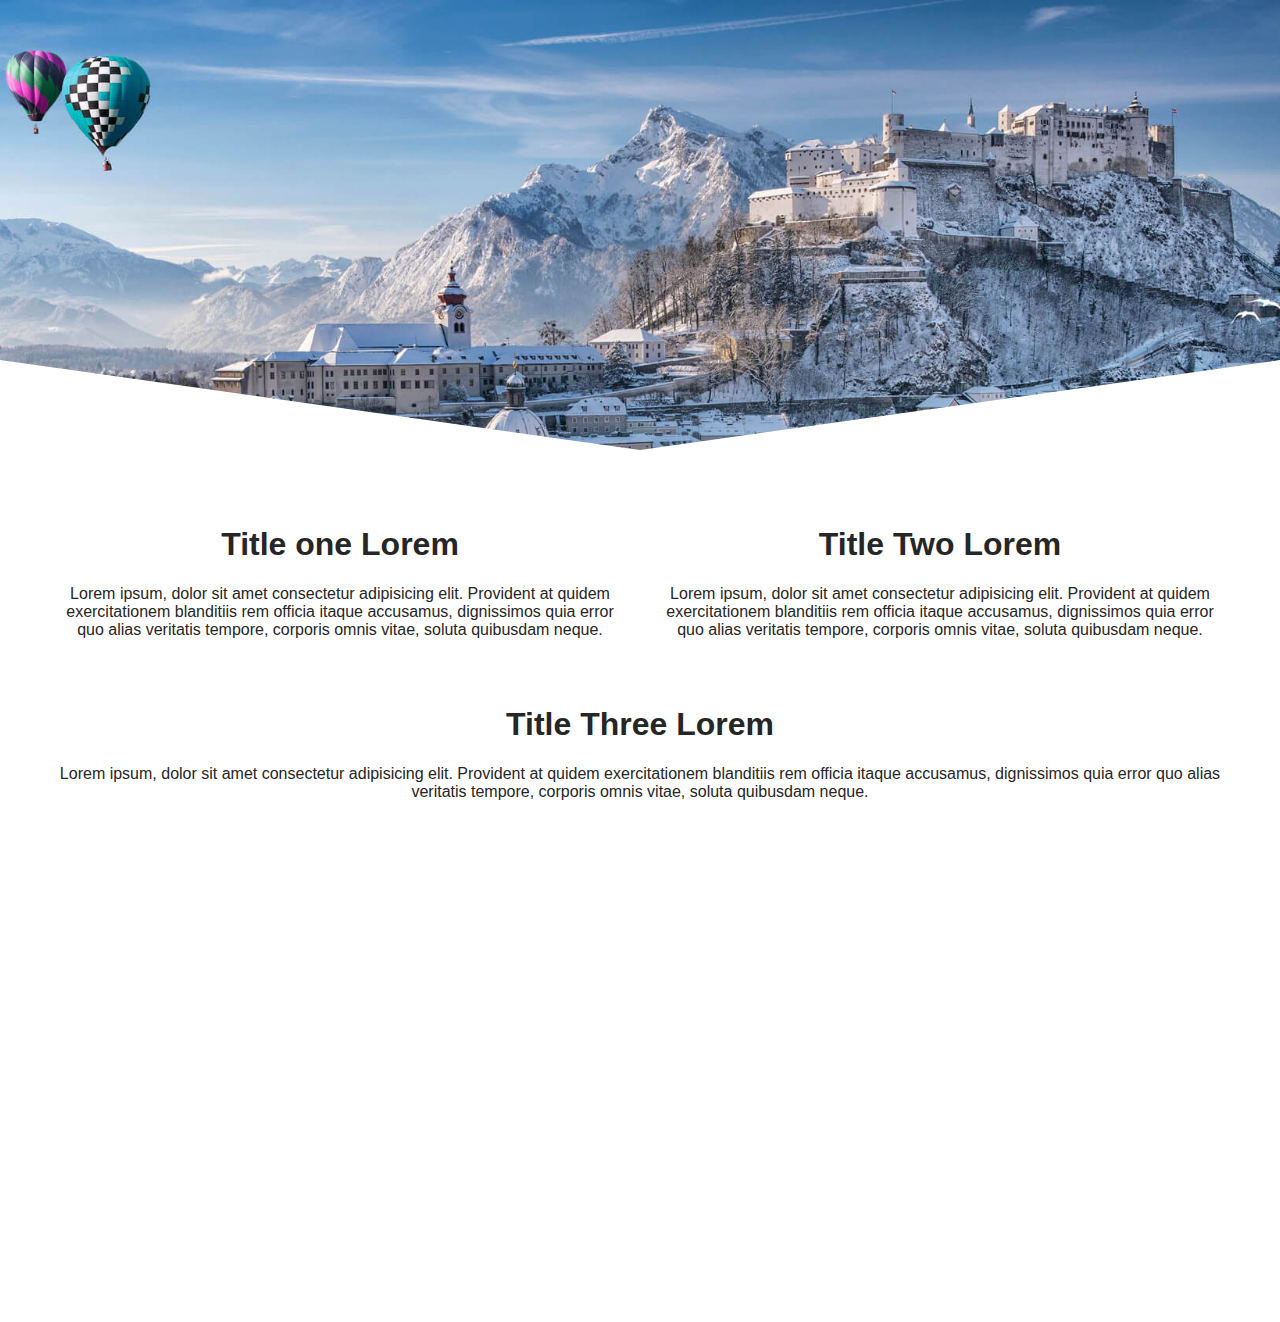
<file: page-razor/index.html>
<!DOCTYPE html>
<html lang="en">
<head>
    <meta charset="UTF-8">
    <meta name="viewport" content="width=device-width, initial-scale=1.0">
    <meta http-equiv="X-UA-Compatible" content="ie=edge">
    <link rel="stylesheet" href="style.css">
    <title>Document</title>
</head>
<body>
    <section class="sec1"></section>
    <section class="sec2">
        <div>
            <h1>Title one Lorem</h1>
            <p>Lorem ipsum, dolor sit amet consectetur adipisicing elit. Provident at quidem exercitationem blanditiis rem officia itaque accusamus, dignissimos quia error quo alias veritatis tempore, corporis omnis vitae, soluta quibusdam neque.</p>
        </div>
        <div>
            <h1>Title Two Lorem</h1>
            <p>Lorem ipsum, dolor sit amet consectetur adipisicing elit. Provident at quidem exercitationem blanditiis rem officia itaque accusamus, dignissimos quia error quo alias veritatis tempore, corporis omnis vitae, soluta quibusdam neque.</p>
        </div>
        <div>
            <h1>Title Three Lorem</h1>
            <p>Lorem ipsum, dolor sit amet consectetur adipisicing elit. Provident at quidem exercitationem blanditiis rem officia itaque accusamus, dignissimos quia error quo alias veritatis tempore, corporis omnis vitae, soluta quibusdam neque.</p>
        </div>

    </section>
    <section class="sec3"></section>
</body>
</html>
</file>
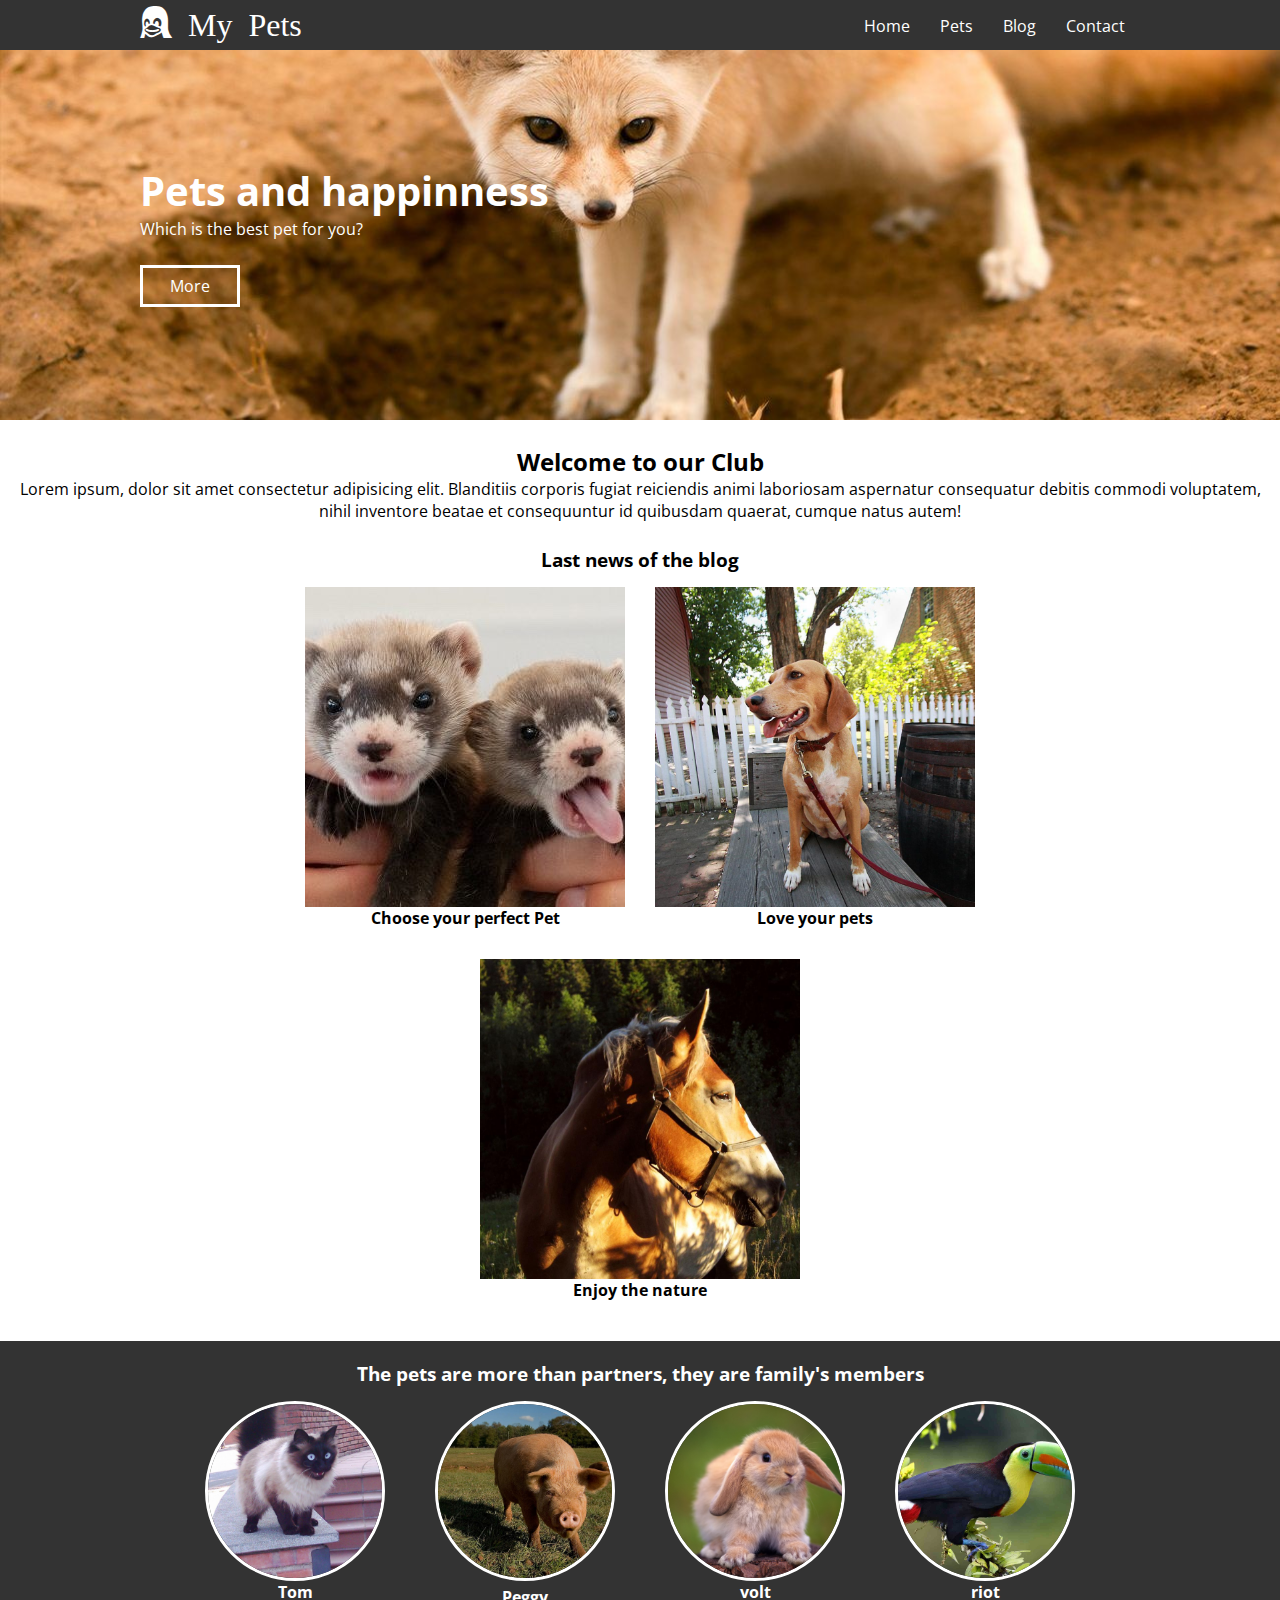
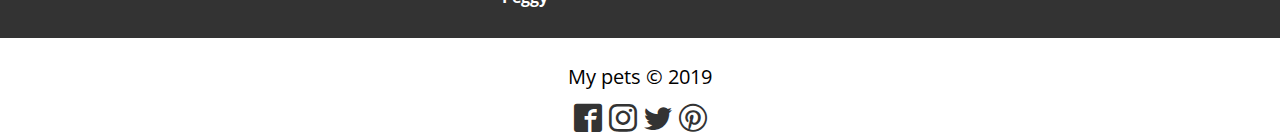
<file: pets-basic/index.html>
<!DOCTYPE html>
<html lang="en">
<head>
    <meta charset="UTF-8">
    <meta name="viewport" content="width=device-width, initial-scale=1.0">
    <meta http-equiv="X-UA-Compatible" content="ie=edge">
    <link rel="stylesheet" href="styleSheets/style-icons.css">
    <link rel="stylesheet" href="styleSheets/style.css">
    <title>Pets-Basic</title>
</head>
<body>
    <header>  
        <div class="container">
            <h1 class="icon-tux"> My Pets</h1>
            <input type="checkbox" id="menu-bar">
            <label class="icon-menu" for="menu-bar"></label>
            <nav class="menu">
                <a href="">Home</a>
                <a href="" id="ver">Pets</a>
                <a href="">Blog</a>
                <a href="">Contact</a>
            </nav>
        </div>
    </header>
    <main>
        <section id="banner">
            <img src="assets/images/fox.jpg" alt="fox-image-banner">
            <div class="container">
                <h2>Pets and happinness</h2>
                <p>Which is the best pet for you?</p>
                <a href="">More</a>
            </div>
        </section>

    <section id="welcome">
        <h2>Welcome to our Club</h2>
        <p>
            Lorem ipsum, dolor sit amet consectetur adipisicing elit. Blanditiis corporis fugiat reiciendis animi laboriosam aspernatur consequatur debitis commodi voluptatem, nihil inventore beatae et consequuntur id quibusdam quaerat, cumque natus autem!
        </p>
    </section>
    <section id="blog">
        <h3>Last news of the blog</h3>
        <div class="container">
            <article>
                <figure>
                    <img src="assets/images/huron.jpg" alt="">
                </figure>
                <h4>Choose your perfect Pet</h4>
            </article>
            <article>
                <figure>
                <img src="assets/images/dog.jpg" alt="">
                </figure>
                <h4>Love your pets</h4>
            </article>
            <article>
                <figure>
                <img src="assets/images/horse.jpg" alt="">
                </figure>
                <h4>Enjoy the nature</h4>
            </article>

        </div>
    </section>
    <section id="info">
        <h3>The pets are more than partners, they are family's members</h3>
        <div class="container">
            <div class="info-pet">
                <figure>
                <img src="assets/images/cat.jpg" alt="">
                </figure>
                <h4>Tom</h4>
            </div>
            <div class="info-pet">
                <figure>
                <img src="assets/images/pig.jpg" alt="">
                <h4>Peggy</h4>
                </figure>
            </div>
            <div class="info-pet">
                <figure>
                <img src="assets/images/rabbit.jpg" alt="">
                </figure>
                <h4>volt</h4>
            </div>
            <div class="info-pet">
                <figure>
                    <img src="assets/images/tucan.jpg" alt="">
                </figure>
                <h4>riot</h4>
            </div>
        </div>
    </section>
</main>
<footer>
    <div class="container">
        <p class="copy">My pets &copy; 2019</p>
        <div class="social-media">
            <a href="#" class="icon-facebook"></a>
            <a href="#" class="icon-instagram"></a>
            <a href="#" class="icon-twitter"></a>
            <a href="#" class="icon-pinterest"></a>
        </div>
    </div>
</footer>
</body>
</html>
</file>
<file: page-razor/style.css>
body{
    margin:0;
    padding: 0;
}
section{
    width:100%;
    height: 50vh;
}
section.sec1{
    position:relative;
    overflow: hidden;
    background-image: url('hero2.jpg');
    background-size: cover;
    background-position: center;
    background-attachment: fixed;
    background-repeat: no-repeat;
}
section.sec1::before{
    content:'';
    position:absolute;
    top:100%;
    left: -50%;
    width: 100%;
    height: 100%;
    background-color: white;
    transform-origin: right;
    transform: skewY(8deg);
}
section.sec1::after{
    content:'';
    position:absolute;
    top:100%;
    left: 50%;
    width: 100%;
    height: 100%;
    background-color: white;
    transform-origin: left;
    transform: skewY(-8deg);
}
section.sec3{
    position:relative;
    overflow: hidden;
    background-image: url('snow_street.jpg');
    background-attachment: fixed;
    background-size: cover;
    background-position: center;
    background-repeat: no-repeat;
    
}
section.sec3::before{
    content:'';
    position:absolute;
    top:-90%;
    left: 0%;
    width: 100%;
    height: 100%;
    background-color: white;
    transform-origin: left;
    transform: skewY(8deg);

}
section.sec2{
    height: auto;
    text-align: center;
    color: #262626;
    padding: 40px;
    display: flex;
    flex-wrap: wrap;
    box-sizing: border-box;
    font-family: sans-serif;
}
section.sec2 div{
    width: 50%;
    padding: 15px;
    box-sizing: border-box;
}
section.sec2 div:last-child{
    width: 100%;
}
</file>
<file: pets-basic/styleSheets/style-icons.css>
@font-face {
  font-family: 'icomoon';
  src:  url('../assets/fonts/icomoon.eot?9gzmue');
  src:  url('../assets/fonts/icomoon.eot?9gzmue#iefix') format('embedded-opentype'),
    url('../assets/fonts/icomoon.ttf?9gzmue') format('truetype'),
    url('../assets/fonts/icomoon.woff?9gzmue') format('woff'),
    url('../assets/fonts/icomoon.svg?9gzmue#icomoon') format('svg');
  font-weight: normal;
  font-style: normal;
}

[class^="icon-"], [class*=" icon-"] {
  /* use !important to prevent issues with browser extensions that change fonts */
  font-family: 'icomoon' !important;
  speak: none;
  font-style: normal;
  font-weight: normal;
  font-variant: normal;
  text-transform: none;
  line-height: 1;

  /* Better Font Rendering =========== */
  -webkit-font-smoothing: antialiased;
  -moz-osx-font-smoothing: grayscale;
}

.icon-menu:before {
  content: "\e9bd";
}
.icon-facebook:before {
  content: "\ea91";
}
.icon-instagram:before {
  content: "\ea92";
}
.icon-twitter:before {
  content: "\ea96";
}
.icon-tux:before {
  content: "\eabd";
}
.icon-pinterest:before {
  content: "\ead2";
}
</file>
<file: pets-basic/styleSheets/style.css>
@import url('https://fonts.googleapis.com/css?family=Open+Sans');
@import url('menu.css');
@import url('banner.css');
@import url('blog.css');
@import url('info.css');

*{
    margin: 0;
    padding: 0;
    box-sizing: border-box;
}
body{
    font-family: 'Open Sans', sans-serif;
}
header{
    width:100%;
    height: 50px;
    background-color: #333;
    color:#fff;

    position: fixed;
    top:0;
    left:0;
    z-index: 100;
}
.container{
    width: 98%;
    margin:auto;
}
section{
    width:100%;
    margin-bottom: 25px;

}
#welcome{
    text-align: center;
    padding: 0px 5px;
}
h1{
    float: left;
}
header .container{
    display: table;
}

footer .container{
    display: flex;
    flex-wrap: wrap;
    justify-content: center;
}
.copy{
    font-size: 20px;
}
.social-media{
    margin-top: 10px;
    width:100%;
    text-align: center;
    font-size: 28px;
}
.social-media a{
    color: #333;
    text-decoration: none;
}

@media screen and (min-width:1024px){
    .container{
        width: 1000px;
    }
}
</file>
